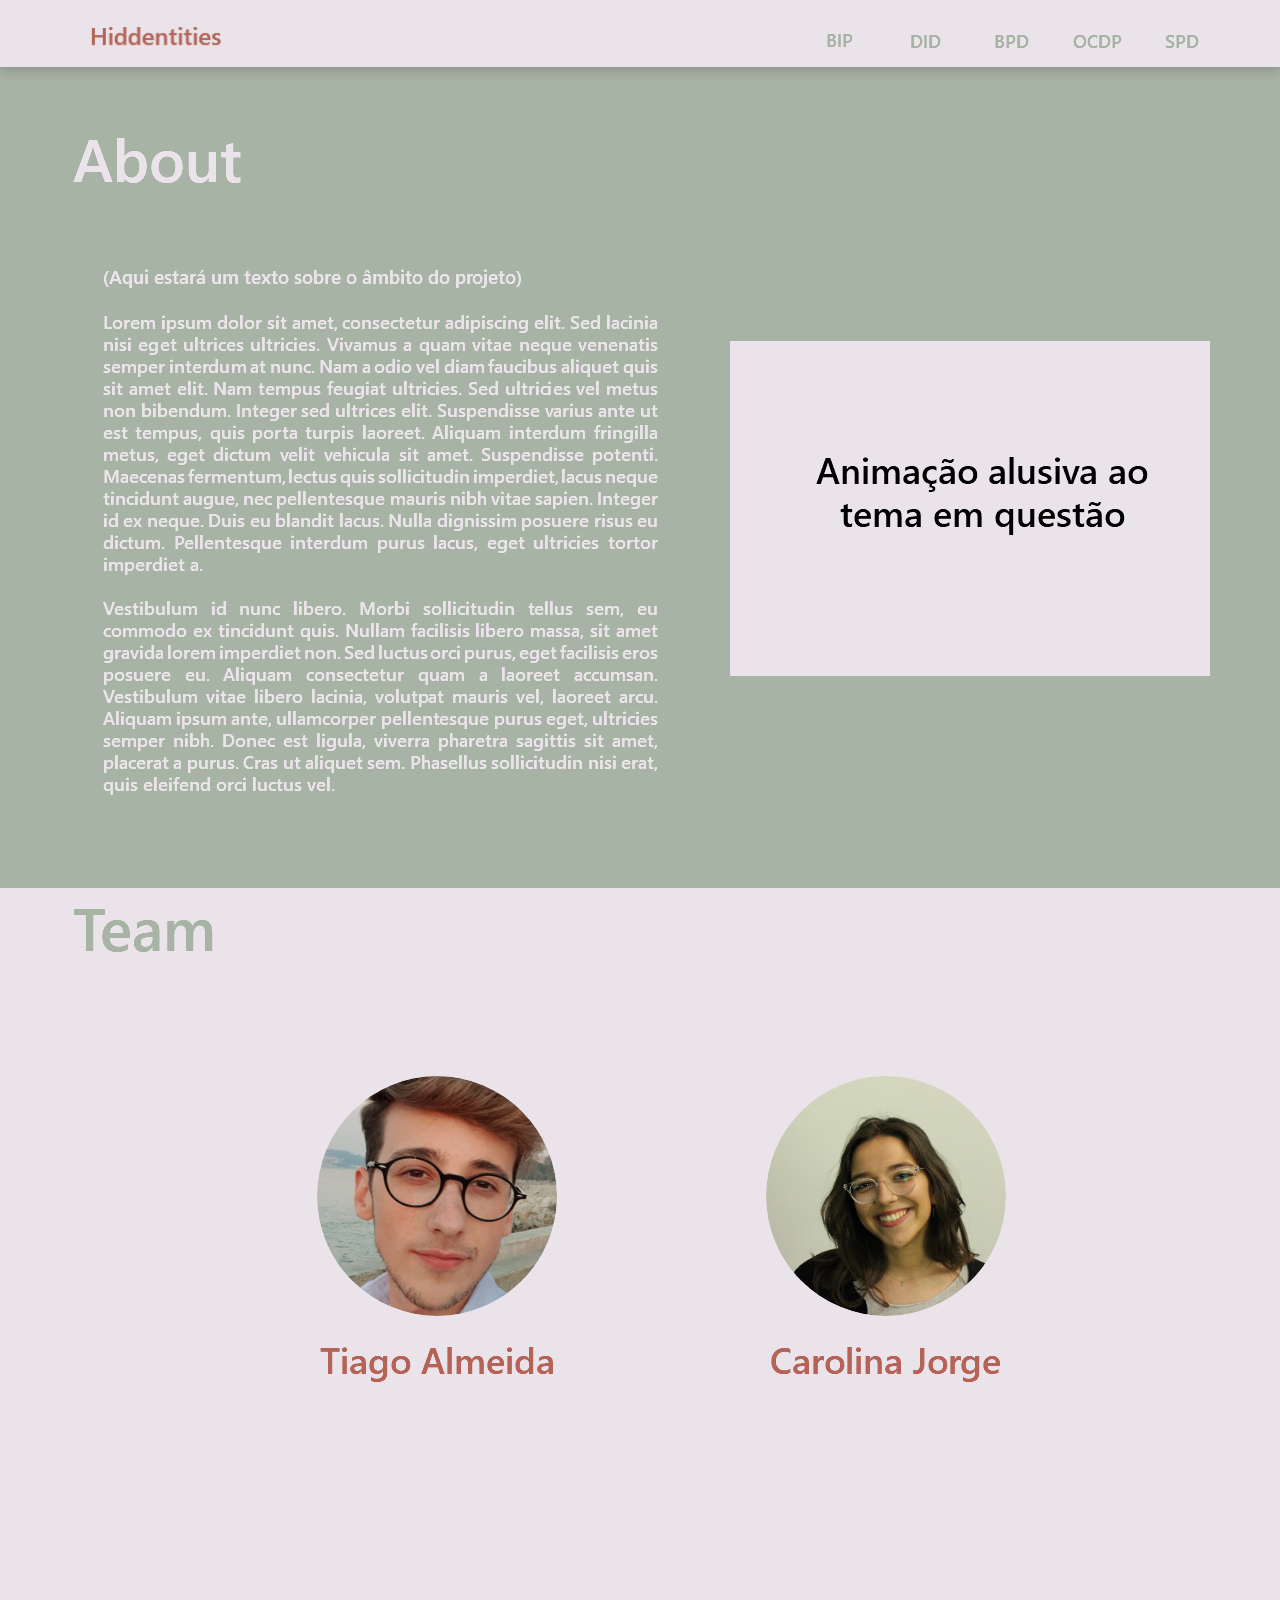
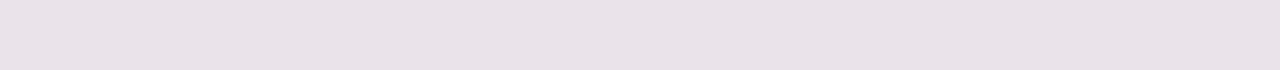
<file: index.html>
<!DOCTYPE html>
<html class="nojs html css_verticalspacer" lang="en-US">
 <head>

  <meta http-equiv="Content-type" content="text/html;charset=UTF-8"/>
  <meta name="generator" content="2018.1.0.386"/>
  
  <script type="text/javascript">
   // Update the 'nojs'/'js' class on the html node
document.documentElement.className = document.documentElement.className.replace(/\bnojs\b/g, 'js');

// Check that all required assets are uploaded and up-to-date
if(typeof Muse == "undefined") window.Muse = {}; window.Muse.assets = {"required":["museutils.js", "museconfig.js", "jquery.watch.js", "jquery.scrolleffects.js", "require.js", "index.css"], "outOfDate":[]};
</script>
  
  <title>Home</title>
  <!-- CSS -->
  <link rel="stylesheet" type="text/css" href="css/site_global.css?crc=444006867"/>
  <link rel="stylesheet" type="text/css" href="css/index.css?crc=3899069707" id="pagesheet"/>
   </head>
 <body>

  <div class="clearfix" id="page"><!-- group -->
   <div class="clearfix grpelem" id="pu130"><!-- group -->
    <div class="browser_width mse_pre_init" id="u130-bw">
     <div class="shadow" id="u130"><!-- simple frame --></div>
    </div>
    <img class="mse_pre_init" id="u2341-4" alt="Hiddentities" width="173" height="42" src="images/u2341-4.png?crc=3869088902"/><!-- rasterized frame -->
    <a class="nonblock nontext mse_pre_init" id="u2342-4" href="bipolar.html"><!-- rasterized frame --><img id="u2342-4_img" alt="BPD" width="86" height="42" src="images/u2342-4.png?crc=4013285643"/></a>
    <a class="nonblock nontext mse_pre_init" id="u2343-4" href="did.html"><!-- rasterized frame --><img id="u2343-4_img" alt="DID" width="86" height="42" src="images/u2343-4.png?crc=4242195132"/></a>
    <a class="nonblock nontext mse_pre_init" id="u2344-4" href="bpd.html"><!-- rasterized frame --><img id="u2344-4_img" alt="BPD" width="86" height="41" src="images/u2344-4.png?crc=3941733823"/></a>
    <a class="nonblock nontext mse_pre_init" id="u2345-4" href="ocpd.html"><!-- rasterized frame --><img id="u2345-4_img" alt="OCDP" width="86" height="41" src="images/u2345-4.png?crc=305546237"/></a>
    <a class="nonblock nontext mse_pre_init" id="u2346-4" href="schozitypal.html"><!-- rasterized frame --><img id="u2346-4_img" alt="SPD" width="86" height="41" src="images/u2346-4.png?crc=76615976"/></a>
   </div>
   <div class="clearfix grpelem" id="pu156"><!-- column -->
    <div class="browser_width colelem" id="u156-bw">
     <div id="u156"><!-- group -->
      <div class="clearfix" id="u156_align_to_page">
       <div class="clearfix grpelem" id="pu867-4"><!-- column -->
        <img class="colelem" id="u867-4" alt="About" width="364" height="90" src="images/u867-4.png?crc=170785349"/><!-- rasterized frame -->
        <div class="clearfix colelem" id="pu873-3"><!-- group -->
         <div class="clearfix grpelem" id="u873-3"><!-- content -->
          <p>&nbsp;</p>
         </div>
         <img class="grpelem" id="u888-10" alt="(Aqui estará um texto sobre o âmbito do projeto) Lorem ipsum dolor sit amet, consectetur adipiscing elit. Sed lacinia nisi eget ultrices ultricies. Vivamus a quam vitae neque venenatis semper interdum at nunc. Nam a odio vel diam faucibus aliquet quis sit amet elit. Nam tempus feugiat ultricies. Sed ultricies vel metus non bibendum. Integer sed ultrices elit. Suspendisse varius ante ut est tempus, quis porta turpis laoreet. Aliquam interdum fringilla metus, eget dictum velit vehicula sit amet. Suspendisse potenti. Maecenas fermentum, lectus quis sollicitudin imperdiet, lacus neque tincidunt augue, nec pellentesque mauris nibh vitae sapien. Integer id ex neque. Duis eu blandit lacus. Nulla dignissim posuere risus eu dictum. Pellentesque interdum purus lacus, eget ultricies tortor imperdiet a. Vestibulum id nunc libero. Morbi sollicitudin tellus sem, eu commodo ex tincidunt quis. Nullam facilisis libero massa, sit amet gravida lorem imperdiet non. Sed luctus orci purus, eget facilisis eros posuere eu. Aliquam consectetur quam a laoreet accumsan. Vestibulum vitae libero lacinia, volutpat mauris vel, laoreet arcu. Aliquam ipsum ante, ullamcorper pellentesque purus eget, ultricies semper nibh. Donec est ligula, viverra pharetra sagittis sit amet, placerat a purus. Cras ut aliquet sem. Phasellus sollicitudin nisi erat, quis eleifend orci luctus vel." width="555" height="530" src="images/u888-10.png?crc=4087478307"/><!-- rasterized frame -->
        </div>
       </div>
       <div class="clearfix grpelem" id="u925"><!-- group -->
        <img class="grpelem" id="u928-4" alt="Animação alusiva ao tema em questão" width="400" height="109" src="images/u928-4.png?crc=3924165624"/><!-- rasterized frame -->
       </div>
      </div>
     </div>
    </div>
    <div class="browser_width colelem" id="u195-bw">
     <div id="u195"><!-- group -->
      <div class="clearfix" id="u195_align_to_page">
       <div class="clearfix grpelem" id="pu870-4"><!-- column -->
        <img class="colelem" id="u870-4" alt="Team" width="364" height="90" src="images/u870-4.png?crc=4022032717"/><!-- rasterized frame -->
        <div class="rounded-corners clip_frame colelem" id="u981"><!-- image -->
         <img class="block" id="u981_img" src="images/santa%20claus.jpg?crc=99653738" alt="" width="240" height="240"/>
        </div>
        <img class="colelem" id="u991-4" alt="Santa Claus" width="240" height="56" src="images/u991-4.png?crc=414229376"/><!-- rasterized frame -->
       </div>
       <div class="clearfix grpelem" id="pu971"><!-- column -->
        <div class="rounded-corners clip_frame colelem" id="u971"><!-- image -->
         <img class="block" id="u971_img" src="images/portrait%20of%20woman.jpg?crc=4128086588" alt="" width="240" height="240"/>
        </div>
        <img class="colelem" id="u994-4" alt="Nina Claus" width="240" height="56" src="images/u994-4.png?crc=487172791"/><!-- rasterized frame -->
       </div>
      </div>
     </div>
    </div>
   </div>
   <div class="verticalspacer" data-offset-top="1596" data-content-above-spacer="1595" data-content-below-spacer="62"></div>
   <div class="browser_width grpelem" id="u189-bw">
    <div id="u189"><!-- simple frame --></div>
   </div>
  </div>
  <!-- Other scripts -->
  <script type="text/javascript">
   // Decide whether to suppress missing file error or not based on preference setting
var suppressMissingFileError = false
</script>
  <script type="text/javascript">
   window.Muse.assets.check=function(c){if(!window.Muse.assets.checked){window.Muse.assets.checked=!0;var b={},d=function(a,b){if(window.getComputedStyle){var c=window.getComputedStyle(a,null);return c&&c.getPropertyValue(b)||c&&c[b]||""}if(document.documentElement.currentStyle)return(c=a.currentStyle)&&c[b]||a.style&&a.style[b]||"";return""},a=function(a){if(a.match(/^rgb/))return a=a.replace(/\s+/g,"").match(/([\d\,]+)/gi)[0].split(","),(parseInt(a[0])<<16)+(parseInt(a[1])<<8)+parseInt(a[2]);if(a.match(/^\#/))return parseInt(a.substr(1),
16);return 0},f=function(f){for(var g=document.getElementsByTagName("link"),j=0;j<g.length;j++)if("text/css"==g[j].type){var l=(g[j].href||"").match(/\/?css\/([\w\-]+\.css)\?crc=(\d+)/);if(!l||!l[1]||!l[2])break;b[l[1]]=l[2]}g=document.createElement("div");g.className="version";g.style.cssText="display:none; width:1px; height:1px;";document.getElementsByTagName("body")[0].appendChild(g);for(j=0;j<Muse.assets.required.length;){var l=Muse.assets.required[j],k=l.match(/([\w\-\.]+)\.(\w+)$/),i=k&&k[1]?
k[1]:null,k=k&&k[2]?k[2]:null;switch(k.toLowerCase()){case "css":i=i.replace(/\W/gi,"_").replace(/^([^a-z])/gi,"_$1");g.className+=" "+i;i=a(d(g,"color"));k=a(d(g,"backgroundColor"));i!=0||k!=0?(Muse.assets.required.splice(j,1),"undefined"!=typeof b[l]&&(i!=b[l]>>>24||k!=(b[l]&16777215))&&Muse.assets.outOfDate.push(l)):j++;g.className="version";break;case "js":j++;break;default:throw Error("Unsupported file type: "+k);}}c?c().jquery!="1.8.3"&&Muse.assets.outOfDate.push("jquery-1.8.3.min.js"):Muse.assets.required.push("jquery-1.8.3.min.js");
g.parentNode.removeChild(g);if(Muse.assets.outOfDate.length||Muse.assets.required.length)g="Some files on the server may be missing or incorrect. Clear browser cache and try again. If the problem persists please contact website author.",f&&Muse.assets.outOfDate.length&&(g+="\nOut of date: "+Muse.assets.outOfDate.join(",")),f&&Muse.assets.required.length&&(g+="\nMissing: "+Muse.assets.required.join(",")),suppressMissingFileError?(g+="\nUse SuppressMissingFileError key in AppPrefs.xml to show missing file error pop up.",console.log(g)):alert(g)};location&&location.search&&location.search.match&&location.search.match(/muse_debug/gi)?
setTimeout(function(){f(!0)},5E3):f()}};
var muse_init=function(){require.config({baseUrl:""});require(["jquery","museutils","whatinput","jquery.watch","jquery.scrolleffects"],function(c){var $ = c;$(document).ready(function(){try{
window.Muse.assets.check($);/* body */
Muse.Utils.transformMarkupToFixBrowserProblemsPreInit();/* body */
Muse.Utils.prepHyperlinks(true);/* body */
Muse.Utils.resizeHeight('.browser_width');/* resize height */
Muse.Utils.requestAnimationFrame(function() { $('body').addClass('initialized'); });/* mark body as initialized */
Muse.Utils.makeButtonsVisibleAfterSettingMinWidth();/* body */
Muse.Utils.fullPage('#page');/* 100% height page */
$('#u130-bw').registerPositionScrollEffect([{"in":[-Infinity,0],"speed":[null,1]},{"in":[0,Infinity],"speed":[null,0]}]);/* scroll effect */
$('#u2341-4').registerPositionScrollEffect([{"in":[-Infinity,-0.1],"speed":[1,1]},{"in":[-0.1,Infinity],"speed":[0,0]}]);/* scroll effect */
$('#u2342-4').registerPositionScrollEffect([{"in":[-Infinity,-0.1],"speed":[1,1]},{"in":[-0.1,Infinity],"speed":[0,0]}]);/* scroll effect */
$('#u2343-4').registerPositionScrollEffect([{"in":[-Infinity,0],"speed":[1,1]},{"in":[0,Infinity],"speed":[0,0]}]);/* scroll effect */
$('#u2344-4').registerPositionScrollEffect([{"in":[-Infinity,-0.1],"speed":[1,1]},{"in":[-0.1,Infinity],"speed":[0,0]}]);/* scroll effect */
$('#u2345-4').registerPositionScrollEffect([{"in":[-Infinity,0],"speed":[1,1]},{"in":[0,Infinity],"speed":[0,0]}]);/* scroll effect */
$('#u2346-4').registerPositionScrollEffect([{"in":[-Infinity,1.05],"speed":[1,1]},{"in":[1.05,Infinity],"speed":[0,0]}]);/* scroll effect */
Muse.Utils.showWidgetsWhenReady();/* body */
Muse.Utils.transformMarkupToFixBrowserProblems();/* body */
}catch(b){if(b&&"function"==typeof b.notify?b.notify():Muse.Assert.fail("Error calling selector function: "+b),false)throw b;}})})};

</script>
  <!-- RequireJS script -->
  <script src="scripts/require.js?crc=7928878" type="text/javascript" async data-main="scripts/museconfig.js?crc=310584261" onload="if (requirejs) requirejs.onError = function(requireType, requireModule) { if (requireType && requireType.toString && requireType.toString().indexOf && 0 <= requireType.toString().indexOf('#scripterror')) window.Muse.assets.check(); }" onerror="window.Muse.assets.check();"></script>
   </body>
</html>
</file>
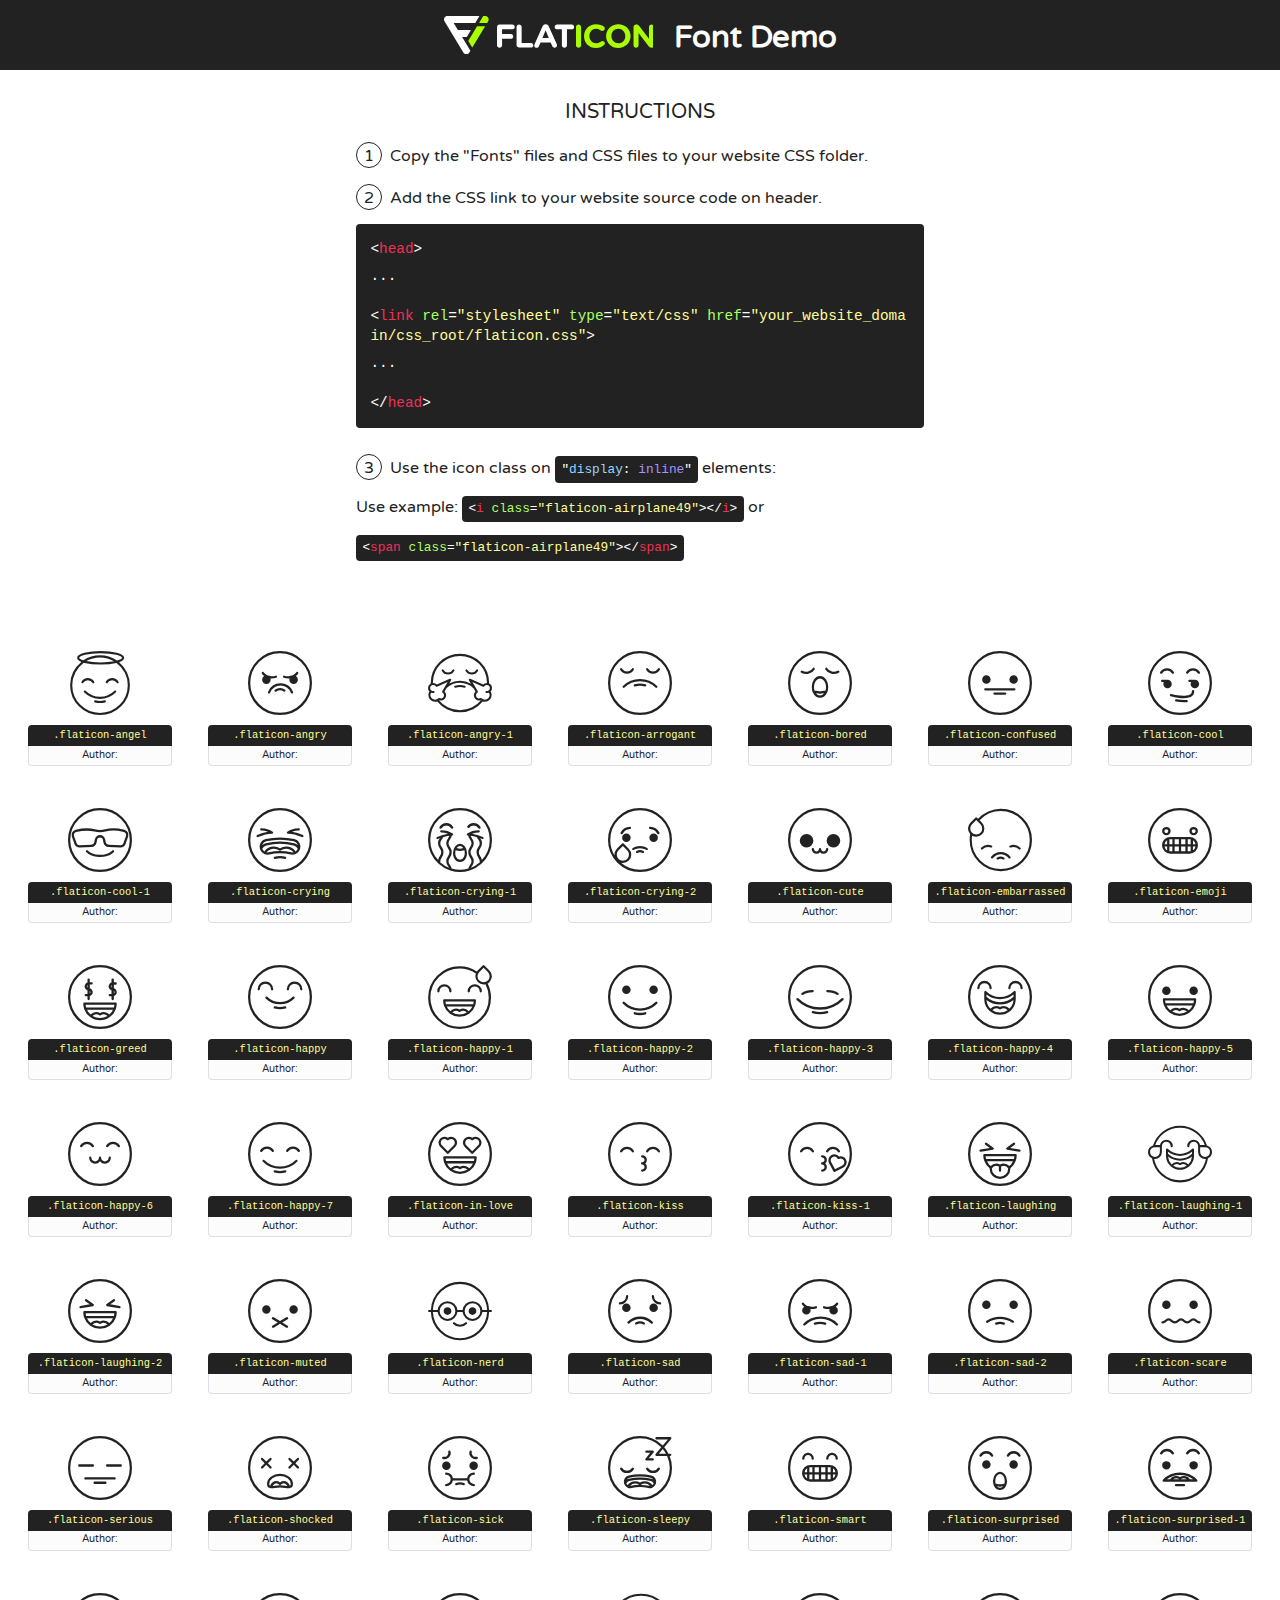
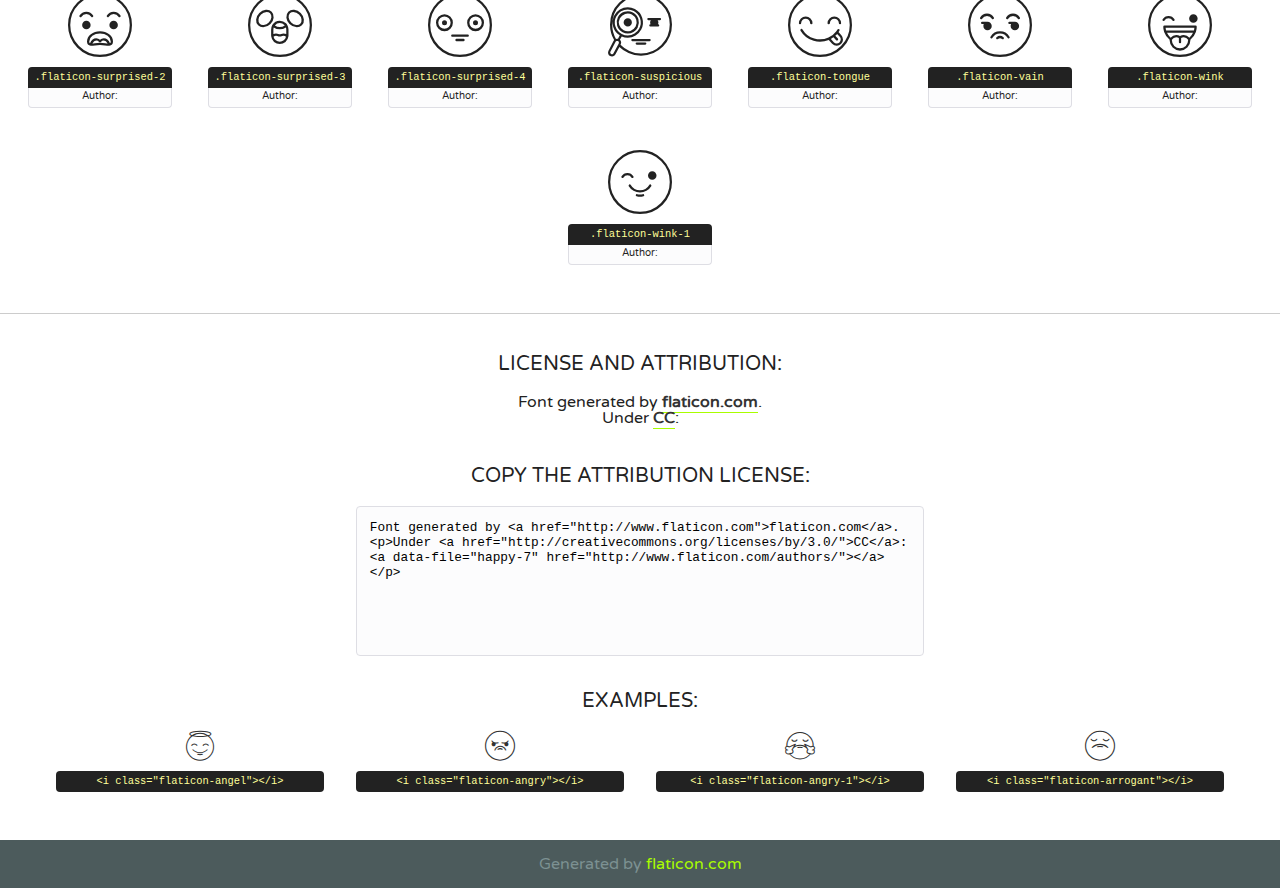
<file: icons/font/flaticon.html>
<!DOCTYPE html>
<!--
  Flaticon icon font: Flaticon
  Creation date: 24/10/2016 12:41
-->
<html>
<!DOCTYPE html>
<html>

<head>
    <title>Flaticon WebFont</title>
    <link href="http://fonts.googleapis.com/css?family=Varela+Round" rel="stylesheet" type="text/css" />
    <link rel="stylesheet" type="text/css" href="flaticon.css">
    <meta charset="UTF-8">
    <style>
    html, body, div, span, applet, object, iframe,
    h1, h2, h3, h4, h5, h6, p, blockquote, pre,
    a, abbr, acronym, address, big, cite, code,
    del, dfn, em, img, ins, kbd, q, s, samp,
    small, strike, strong, sub, sup, tt, var,
    b, u, i, center,
    dl, dt, dd, ol, ul, li,
    fieldset, form, label, legend,
    table, caption, tbody, tfoot, thead, tr, th, td,
    article, aside, canvas, details, embed, 
    figure, figcaption, footer, header, hgroup, 
    menu, nav, output, ruby, section, summary,
    time, mark, audio, video {
        margin: 0;
        padding: 0;
        border: 0;
        font-size: 100%;
        font: inherit;
        vertical-align: baseline;
    }
    /* HTML5 display-role reset for older browsers */
    article, aside, details, figcaption, figure, 
    footer, header, hgroup, menu, nav, section {
        display: block;
    }
    body {
        line-height: 1;
    }
    ol, ul {
        list-style: none;
    }
    blockquote, q {
        quotes: none;
    }
    blockquote:before, blockquote:after,
    q:before, q:after {
        content: '';
        content: none;
    }
    table {
        border-collapse: collapse;
        border-spacing: 0;
    }
    body {
        font-family: 'Varela Round', Helvetica, Arial, sans-serif;
        font-size: 16px;
        color: #222;
    }
    a {
        color: #333;
        border-bottom: 1px solid #a9fd00;
        font-weight: bold;
        text-decoration: none;
    }
    * {
        -moz-box-sizing: border-box;
        -webkit-box-sizing: border-box;
        box-sizing: border-box;
        margin: 0;
        padding: 0;
    }
    [class^="flaticon-"]:before, [class*=" flaticon-"]:before, [class^="flaticon-"]:after, [class*=" flaticon-"]:after {
        font-family: Flaticon;
        font-size: 30px;
        font-style: normal;
        margin-left: 20px;
        color: #333;
    }
    .wrapper {
        max-width: 600px;
        margin: auto;
        padding: 0 1em;
    }
    .title {
        font-size: 1.25em;
        text-align: center;
        margin-bottom: 1em;
        text-transform: uppercase;
    }
    header {
        text-align: center;
        background-color: #222;
        color: #fff;
        padding: 1em;
    }
    header .logo {
        width: 210px;
        height: 38px;
        display: inline-block;
        vertical-align: middle;
        margin-right: 1em;
        border: none;
    }
    header strong {
        font-size: 1.95em;
        font-weight: bold;
        vertical-align: middle;
        margin-top: 5px;
        display: inline-block;
    }
    .demo {
        margin: 2em auto;
        line-height: 1.25em;
    }
    .demo ul li {
        margin-bottom: 1em;
    }
    .demo ul li .num {
        color: #222;
        border-radius: 20px;
        display: inline-block;
        width: 26px;
        padding: 3px;
        height: 26px;
        text-align: center;
        margin-right: 0.5em;
        border: 1px solid #222;
    }
    .demo ul li code {
        background-color: #222;
        border-radius: 4px;
        padding: 0.25em 0.5em;
        display: inline-block;
        color: #fff;
        font-family: Consolas,Monaco,Lucida Console,Liberation Mono,DejaVu Sans Mono,Bitstream Vera Sans Mono,Courier New, monospace;
        font-weight: lighter;
        margin-top: 1em;
        font-size: 0.8em;
        word-break: break-all;
    }
    .demo ul li code.big {
        padding: 1em;
        font-size: 0.9em;
    }
    .demo ul li code .red {
        color: #EF3159;
    }
    .demo ul li code .green {
        color: #ACFF65;
    }
    .demo ul li code .yellow {
        color: #FFFF99;
    }
    .demo ul li code .blue {
        color: #99D3FF;
    }
    .demo ul li code .purple {
        color: #A295FF;
    }
    .demo ul li code .dots {
        margin-top: 0.5em;
        display: block;
    }
    #glyphs {
        border-bottom: 1px solid #ccc;
        padding: 2em 0;
        text-align: center;
    }
    .glyph {
        display: inline-block;
        width: 9em;
        margin: 1em;
        text-align: center;
        vertical-align: top;
        background: #FFF;
    }
    .glyph .glyph-icon {
        padding: 10px;
        display: block;
        font-family:"Flaticon";
        font-size: 64px;
        line-height: 1;
    }
    .glyph .glyph-icon:before {
        font-size: 64px;
        color: #222;
        margin-left: 0;
    }
    .class-name {
        font-size: 0.65em;
        background-color: #222;
        color: #fff;
        border-radius: 4px 4px 0 0;
        padding: 0.5em;
        color: #FFFF99;
        font-family: Consolas,Monaco,Lucida Console,Liberation Mono,DejaVu Sans Mono,Bitstream Vera Sans Mono,Courier New, monospace;
    }
    .author-name {
        font-size: 0.6em;
        background-color: #fcfcfd;
        border: 1px solid #DEDEE4;
        border-top: 0;
        border-radius: 0 0 4px 4px;
        padding: 0.5em;
    }
    .class-name:last-child {
        font-size: 10px;
        color:#888;
    }
    .class-name:last-child a {
        font-size: 10px;
        color:#555;
    }
    .class-name:last-child a:hover {
        color:#a9fd00;
    }
    .glyph > input {
        display: block;
        width: 100px;
        margin: 5px auto;
        text-align: center;
        font-size: 12px;
        cursor: text;
    }
    .glyph > input.icon-input {
        font-family:"Flaticon";
        font-size: 16px;
        margin-bottom: 10px;
    }
    .attribution .title {
        margin-top: 2em;
    }
    .attribution textarea {
        background-color: #fcfcfd;
        padding: 1em;
        border: none;
        box-shadow: none;
        border: 1px solid #DEDEE4;
        border-radius: 4px;
        resize: none;
        width: 100%;
        height: 150px;
        font-size: 0.8em;
        font-family: Consolas,Monaco,Lucida Console,Liberation Mono,DejaVu Sans Mono,Bitstream Vera Sans Mono,Courier New, monospace;
        -webkit-appearance: none;
    }
    .iconsuse {
        margin: 2em auto;
        text-align: center;
        max-width: 1200px;
    }
    .iconsuse:after {
        content: '';
        display: table;
        clear: both;
    }
    .iconsuse .image {
        float: left;
        width: 25%;
        padding: 0 1em;
    }
    .iconsuse .image p {
        margin-bottom: 1em;
    }
    .iconsuse .image span {
        display: block;
        font-size: 0.65em;
        background-color: #222;
        color: #fff;
        border-radius: 4px;
        padding: 0.5em;
        color: #FFFF99;
        margin-top: 1em;
        font-family: Consolas,Monaco,Lucida Console,Liberation Mono,DejaVu Sans Mono,Bitstream Vera Sans Mono,Courier New, monospace;
    }
    #footer {
        text-align: center;
        background-color: #4C5B5C;
        color: #7c9192;
        padding: 1em;
    }
    #footer a {
        border: none;
        color: #a9fd00;
        font-weight: normal;
    }
    @media (max-width: 960px) {
        .iconsuse .image {
            width: 50%;
        }
    }
    @media (max-width: 560px) {
        .iconsuse .image {
            width: 100%;
        }
    }
    </style>
</head>

<body class="characters-off">

    <header>
        <a href="http://www.flaticon.com" target="_blank" class="logo">
            <svg version="1.1" xmlns="http://www.w3.org/2000/svg" xmlns:xlink="http://www.w3.org/1999/xlink" xmlns:a="http://ns.adobe.com/AdobeSVGViewerExtensions/3.0/" viewBox="0 0 560.875 102.036" enable-background="new 0 0 560.875 102.036" xml:space="preserve">
                <defs>
                </defs>
                <g>
                    <g class="letters">
                        <path fill="#ffffff" d="M141.596,29.675c0-3.777,2.985-6.767,6.764-6.767h34.438c3.426,0,6.15,2.728,6.15,6.15
                        c0,3.43-2.724,6.149-6.15,6.149h-27.674v13.091h23.719c3.429,0,6.151,2.724,6.151,6.15c0,3.43-2.723,6.149-6.151,6.149h-23.719
                        v17.574c0,3.773-2.986,6.761-6.764,6.761c-3.779,0-6.764-2.989-6.764-6.761V29.675z"></path>
                        <path fill="#ffffff" d="M193.844,29.149c0-3.781,2.985-6.767,6.764-6.767c3.776,0,6.763,2.985,6.763,6.767v42.957h25.039
                        c3.426,0,6.149,2.726,6.149,6.153c0,3.425-2.723,6.15-6.149,6.15h-31.802c-3.779,0-6.764-2.986-6.764-6.768V29.149z"></path>
                        <path fill="#ffffff" d="M241.891,75.71l21.438-48.407c1.492-3.341,4.215-5.357,7.906-5.357h0.792
                        c3.686,0,6.323,2.017,7.815,5.357l21.439,48.407c0.436,0.967,0.701,1.845,0.701,2.723c0,3.602-2.809,6.501-6.414,6.501
                        c-3.161,0-5.269-1.845-6.499-4.655l-4.132-9.661h-27.059l-4.301,10.102c-1.144,2.631-3.426,4.214-6.237,4.214
                        c-3.517,0-6.24-2.81-6.24-6.325C241.1,77.64,241.451,76.677,241.891,75.71z M279.932,58.666l-8.521-20.297l-8.526,20.297H279.932
                        z"></path>
                        <path fill="#ffffff" d="M314.864,35.387H301.86c-3.429,0-6.239-2.813-6.239-6.238c0-3.429,2.811-6.24,6.239-6.24h39.533
                        c3.426,0,6.237,2.811,6.237,6.24c0,3.425-2.811,6.238-6.237,6.238h-13.001v42.785c0,3.773-2.99,6.761-6.764,6.761
                        c-3.779,0-6.764-2.989-6.764-6.761V35.387z"></path>
                        <path fill="#A9FD00" d="M352.615,29.149c0-3.781,2.985-6.767,6.767-6.767c3.774,0,6.761,2.985,6.761,6.767v49.024
                        c0,3.773-2.987,6.761-6.761,6.761c-3.781,0-6.767-2.989-6.767-6.761V29.149z"></path>
                        <path fill="#A9FD00" d="M374.132,53.836v-0.179c0-17.481,13.178-31.801,32.065-31.801c9.22,0,15.459,2.458,20.557,6.238
                        c1.402,1.054,2.637,2.985,2.637,5.357c0,3.692-2.985,6.59-6.681,6.59c-1.845,0-3.071-0.702-4.044-1.319
                        c-3.776-2.813-7.729-4.393-12.562-4.393c-10.364,0-17.831,8.611-17.831,19.154v0.173c0,10.542,7.291,19.329,17.831,19.329
                        c5.715,0,9.492-1.756,13.359-4.834c1.049-0.874,2.458-1.491,4.039-1.491c3.429,0,6.325,2.813,6.325,6.236
                        c0,2.106-1.056,3.78-2.282,4.834c-5.539,4.834-12.036,7.733-21.878,7.733C387.572,85.464,374.132,71.493,374.132,53.836z"></path>
                        <path fill="#A9FD00" d="M433.009,53.836v-0.179c0-17.481,13.79-31.801,32.766-31.801c18.981,0,32.592,14.143,32.592,31.628v0.173
                        c0,17.483-13.785,31.807-32.769,31.807C446.625,85.464,433.009,71.32,433.009,53.836z M484.224,53.836v-0.179
                        c0-10.539-7.725-19.326-18.626-19.326c-10.893,0-18.449,8.611-18.449,19.154v0.173c0,10.542,7.73,19.329,18.626,19.329
                        C476.676,72.986,484.224,64.378,484.224,53.836z"></path>
                        <path fill="#A9FD00" d="M506.233,29.321c0-3.774,2.99-6.763,6.767-6.763h1.401c3.252,0,5.183,1.583,7.029,3.953l26.093,34.265
                        V29.059c0-3.692,2.99-6.677,6.681-6.677c3.683,0,6.671,2.985,6.671,6.677v48.934c0,3.78-2.987,6.765-6.764,6.765h-0.436
                        c-3.257,0-5.188-1.581-7.034-3.953l-27.056-35.492v32.944c0,3.687-2.985,6.676-6.678,6.676c-3.683,0-6.673-2.989-6.673-6.676
                        V29.321z"></path>
                    </g>
                    <g class="insignia">
                        <path fill="#ffffff" d="M48.372,56.137h12.517l11.156-18.537H37.186L25.688,18.539h57.825L94.668,0H9.271
                        C5.925,0,2.842,1.801,1.198,4.716c-1.644,2.907-1.593,6.482,0.134,9.343l50.38,83.501c1.678,2.781,4.689,4.476,7.938,4.476
                        c3.246,0,6.257-1.695,7.935-4.476l2.898-4.804L48.372,56.137z"></path>
                        <g class="i">
                            <path fill="#A9FD00" d="M93.575,18.539h0.031v0.004l21.652,0.004l2.705-4.488c1.727-2.861,1.778-6.436,0.133-9.343
                            C116.454,1.801,113.371,0,110.026,0h-5.294L93.575,18.539z"></path>
                            <polygon fill="#A9FD00" points="88.291,27.356 64.725,66.486 75.519,84.404 109.942,27.356"></polygon>
                        </g>
                    </g>
                </g>
            </svg>
        </a>
        <strong>Font Demo</strong>
    </header>


    <section class="demo wrapper">

        <p class="title">Instructions</p>

        <ul>
            <li>
                <span class="num">1</span>Copy the "Fonts" files and CSS files to your website CSS folder.
            </li>
            <li>
                <span class="num">2</span>Add the CSS link to your website source code on header.
                <code class="big">
                    &lt;<span class="red">head</span>&gt;
                    <br/><span class="dots">...</span>
                    <br/>&lt;<span class="red">link</span> <span class="green">rel</span>=<span class="yellow">"stylesheet"</span> <span class="green">type</span>=<span class="yellow">"text/css"</span> <span class="green">href</span>=<span class="yellow">"your_website_domain/css_root/flaticon.css"</span>&gt;
                    <br/><span class="dots">...</span>
                    <br/>&lt;/<span class="red">head</span>&gt;
                </code>
            </li>

            <li>
                <p>
                    <span class="num">3</span>Use the icon class on <code>"<span class="blue">display</span>:<span class="purple"> inline</span>"</code> elements:
                    <br />
                    Use example: <code>&lt;<span class="red">i</span> <span class="green">class</span>=<span class="yellow">&quot;flaticon-airplane49&quot;</span>&gt;&lt;/<span class="red">i</span>&gt;</code> or <code>&lt;<span class="red">span</span> <span class="green">class</span>=<span class="yellow">&quot;flaticon-airplane49&quot;</span>&gt;&lt;/<span class="red">span</span>&gt;</code>
            </li>
        </ul>

    </section>




   <section id="glyphs">          
    
      
        <div class="glyph"><div class="glyph-icon flaticon-angel"></div>
            <div class="class-name">.flaticon-angel</div>
            <div class="author-name">Author: <a data-file="angel" href="http://www.flaticon.com/authors/"></a> </div> 
        </div>        
        
        <div class="glyph"><div class="glyph-icon flaticon-angry"></div>
            <div class="class-name">.flaticon-angry</div>
            <div class="author-name">Author: <a data-file="angry" href="http://www.flaticon.com/authors/"></a> </div> 
        </div>        
        
        <div class="glyph"><div class="glyph-icon flaticon-angry-1"></div>
            <div class="class-name">.flaticon-angry-1</div>
            <div class="author-name">Author: <a data-file="angry-1" href="http://www.flaticon.com/authors/"></a> </div> 
        </div>        
        
        <div class="glyph"><div class="glyph-icon flaticon-arrogant"></div>
            <div class="class-name">.flaticon-arrogant</div>
            <div class="author-name">Author: <a data-file="arrogant" href="http://www.flaticon.com/authors/"></a> </div> 
        </div>        
        
        <div class="glyph"><div class="glyph-icon flaticon-bored"></div>
            <div class="class-name">.flaticon-bored</div>
            <div class="author-name">Author: <a data-file="bored" href="http://www.flaticon.com/authors/"></a> </div> 
        </div>        
        
        <div class="glyph"><div class="glyph-icon flaticon-confused"></div>
            <div class="class-name">.flaticon-confused</div>
            <div class="author-name">Author: <a data-file="confused" href="http://www.flaticon.com/authors/"></a> </div> 
        </div>        
        
        <div class="glyph"><div class="glyph-icon flaticon-cool"></div>
            <div class="class-name">.flaticon-cool</div>
            <div class="author-name">Author: <a data-file="cool" href="http://www.flaticon.com/authors/"></a> </div> 
        </div>        
        
        <div class="glyph"><div class="glyph-icon flaticon-cool-1"></div>
            <div class="class-name">.flaticon-cool-1</div>
            <div class="author-name">Author: <a data-file="cool-1" href="http://www.flaticon.com/authors/"></a> </div> 
        </div>        
        
        <div class="glyph"><div class="glyph-icon flaticon-crying"></div>
            <div class="class-name">.flaticon-crying</div>
            <div class="author-name">Author: <a data-file="crying" href="http://www.flaticon.com/authors/"></a> </div> 
        </div>        
        
        <div class="glyph"><div class="glyph-icon flaticon-crying-1"></div>
            <div class="class-name">.flaticon-crying-1</div>
            <div class="author-name">Author: <a data-file="crying-1" href="http://www.flaticon.com/authors/"></a> </div> 
        </div>        
        
        <div class="glyph"><div class="glyph-icon flaticon-crying-2"></div>
            <div class="class-name">.flaticon-crying-2</div>
            <div class="author-name">Author: <a data-file="crying-2" href="http://www.flaticon.com/authors/"></a> </div> 
        </div>        
        
        <div class="glyph"><div class="glyph-icon flaticon-cute"></div>
            <div class="class-name">.flaticon-cute</div>
            <div class="author-name">Author: <a data-file="cute" href="http://www.flaticon.com/authors/"></a> </div> 
        </div>        
        
        <div class="glyph"><div class="glyph-icon flaticon-embarrassed"></div>
            <div class="class-name">.flaticon-embarrassed</div>
            <div class="author-name">Author: <a data-file="embarrassed" href="http://www.flaticon.com/authors/"></a> </div> 
        </div>        
        
        <div class="glyph"><div class="glyph-icon flaticon-emoji"></div>
            <div class="class-name">.flaticon-emoji</div>
            <div class="author-name">Author: <a data-file="emoji" href="http://www.flaticon.com/authors/"></a> </div> 
        </div>        
        
        <div class="glyph"><div class="glyph-icon flaticon-greed"></div>
            <div class="class-name">.flaticon-greed</div>
            <div class="author-name">Author: <a data-file="greed" href="http://www.flaticon.com/authors/"></a> </div> 
        </div>        
        
        <div class="glyph"><div class="glyph-icon flaticon-happy"></div>
            <div class="class-name">.flaticon-happy</div>
            <div class="author-name">Author: <a data-file="happy" href="http://www.flaticon.com/authors/"></a> </div> 
        </div>        
        
        <div class="glyph"><div class="glyph-icon flaticon-happy-1"></div>
            <div class="class-name">.flaticon-happy-1</div>
            <div class="author-name">Author: <a data-file="happy-1" href="http://www.flaticon.com/authors/"></a> </div> 
        </div>        
        
        <div class="glyph"><div class="glyph-icon flaticon-happy-2"></div>
            <div class="class-name">.flaticon-happy-2</div>
            <div class="author-name">Author: <a data-file="happy-2" href="http://www.flaticon.com/authors/"></a> </div> 
        </div>        
        
        <div class="glyph"><div class="glyph-icon flaticon-happy-3"></div>
            <div class="class-name">.flaticon-happy-3</div>
            <div class="author-name">Author: <a data-file="happy-3" href="http://www.flaticon.com/authors/"></a> </div> 
        </div>        
        
        <div class="glyph"><div class="glyph-icon flaticon-happy-4"></div>
            <div class="class-name">.flaticon-happy-4</div>
            <div class="author-name">Author: <a data-file="happy-4" href="http://www.flaticon.com/authors/"></a> </div> 
        </div>        
        
        <div class="glyph"><div class="glyph-icon flaticon-happy-5"></div>
            <div class="class-name">.flaticon-happy-5</div>
            <div class="author-name">Author: <a data-file="happy-5" href="http://www.flaticon.com/authors/"></a> </div> 
        </div>        
        
        <div class="glyph"><div class="glyph-icon flaticon-happy-6"></div>
            <div class="class-name">.flaticon-happy-6</div>
            <div class="author-name">Author: <a data-file="happy-6" href="http://www.flaticon.com/authors/"></a> </div> 
        </div>        
        
        <div class="glyph"><div class="glyph-icon flaticon-happy-7"></div>
            <div class="class-name">.flaticon-happy-7</div>
            <div class="author-name">Author: <a data-file="happy-7" href="http://www.flaticon.com/authors/"></a> </div> 
        </div>        
        
        <div class="glyph"><div class="glyph-icon flaticon-in-love"></div>
            <div class="class-name">.flaticon-in-love</div>
            <div class="author-name">Author: <a data-file="in-love" href="http://www.flaticon.com/authors/"></a> </div> 
        </div>        
        
        <div class="glyph"><div class="glyph-icon flaticon-kiss"></div>
            <div class="class-name">.flaticon-kiss</div>
            <div class="author-name">Author: <a data-file="kiss" href="http://www.flaticon.com/authors/"></a> </div> 
        </div>        
        
        <div class="glyph"><div class="glyph-icon flaticon-kiss-1"></div>
            <div class="class-name">.flaticon-kiss-1</div>
            <div class="author-name">Author: <a data-file="kiss-1" href="http://www.flaticon.com/authors/"></a> </div> 
        </div>        
        
        <div class="glyph"><div class="glyph-icon flaticon-laughing"></div>
            <div class="class-name">.flaticon-laughing</div>
            <div class="author-name">Author: <a data-file="laughing" href="http://www.flaticon.com/authors/"></a> </div> 
        </div>        
        
        <div class="glyph"><div class="glyph-icon flaticon-laughing-1"></div>
            <div class="class-name">.flaticon-laughing-1</div>
            <div class="author-name">Author: <a data-file="laughing-1" href="http://www.flaticon.com/authors/"></a> </div> 
        </div>        
        
        <div class="glyph"><div class="glyph-icon flaticon-laughing-2"></div>
            <div class="class-name">.flaticon-laughing-2</div>
            <div class="author-name">Author: <a data-file="laughing-2" href="http://www.flaticon.com/authors/"></a> </div> 
        </div>        
        
        <div class="glyph"><div class="glyph-icon flaticon-muted"></div>
            <div class="class-name">.flaticon-muted</div>
            <div class="author-name">Author: <a data-file="muted" href="http://www.flaticon.com/authors/"></a> </div> 
        </div>        
        
        <div class="glyph"><div class="glyph-icon flaticon-nerd"></div>
            <div class="class-name">.flaticon-nerd</div>
            <div class="author-name">Author: <a data-file="nerd" href="http://www.flaticon.com/authors/"></a> </div> 
        </div>        
        
        <div class="glyph"><div class="glyph-icon flaticon-sad"></div>
            <div class="class-name">.flaticon-sad</div>
            <div class="author-name">Author: <a data-file="sad" href="http://www.flaticon.com/authors/"></a> </div> 
        </div>        
        
        <div class="glyph"><div class="glyph-icon flaticon-sad-1"></div>
            <div class="class-name">.flaticon-sad-1</div>
            <div class="author-name">Author: <a data-file="sad-1" href="http://www.flaticon.com/authors/"></a> </div> 
        </div>        
        
        <div class="glyph"><div class="glyph-icon flaticon-sad-2"></div>
            <div class="class-name">.flaticon-sad-2</div>
            <div class="author-name">Author: <a data-file="sad-2" href="http://www.flaticon.com/authors/"></a> </div> 
        </div>        
        
        <div class="glyph"><div class="glyph-icon flaticon-scare"></div>
            <div class="class-name">.flaticon-scare</div>
            <div class="author-name">Author: <a data-file="scare" href="http://www.flaticon.com/authors/"></a> </div> 
        </div>        
        
        <div class="glyph"><div class="glyph-icon flaticon-serious"></div>
            <div class="class-name">.flaticon-serious</div>
            <div class="author-name">Author: <a data-file="serious" href="http://www.flaticon.com/authors/"></a> </div> 
        </div>        
        
        <div class="glyph"><div class="glyph-icon flaticon-shocked"></div>
            <div class="class-name">.flaticon-shocked</div>
            <div class="author-name">Author: <a data-file="shocked" href="http://www.flaticon.com/authors/"></a> </div> 
        </div>        
        
        <div class="glyph"><div class="glyph-icon flaticon-sick"></div>
            <div class="class-name">.flaticon-sick</div>
            <div class="author-name">Author: <a data-file="sick" href="http://www.flaticon.com/authors/"></a> </div> 
        </div>        
        
        <div class="glyph"><div class="glyph-icon flaticon-sleepy"></div>
            <div class="class-name">.flaticon-sleepy</div>
            <div class="author-name">Author: <a data-file="sleepy" href="http://www.flaticon.com/authors/"></a> </div> 
        </div>        
        
        <div class="glyph"><div class="glyph-icon flaticon-smart"></div>
            <div class="class-name">.flaticon-smart</div>
            <div class="author-name">Author: <a data-file="smart" href="http://www.flaticon.com/authors/"></a> </div> 
        </div>        
        
        <div class="glyph"><div class="glyph-icon flaticon-surprised"></div>
            <div class="class-name">.flaticon-surprised</div>
            <div class="author-name">Author: <a data-file="surprised" href="http://www.flaticon.com/authors/"></a> </div> 
        </div>        
        
        <div class="glyph"><div class="glyph-icon flaticon-surprised-1"></div>
            <div class="class-name">.flaticon-surprised-1</div>
            <div class="author-name">Author: <a data-file="surprised-1" href="http://www.flaticon.com/authors/"></a> </div> 
        </div>        
        
        <div class="glyph"><div class="glyph-icon flaticon-surprised-2"></div>
            <div class="class-name">.flaticon-surprised-2</div>
            <div class="author-name">Author: <a data-file="surprised-2" href="http://www.flaticon.com/authors/"></a> </div> 
        </div>        
        
        <div class="glyph"><div class="glyph-icon flaticon-surprised-3"></div>
            <div class="class-name">.flaticon-surprised-3</div>
            <div class="author-name">Author: <a data-file="surprised-3" href="http://www.flaticon.com/authors/"></a> </div> 
        </div>        
        
        <div class="glyph"><div class="glyph-icon flaticon-surprised-4"></div>
            <div class="class-name">.flaticon-surprised-4</div>
            <div class="author-name">Author: <a data-file="surprised-4" href="http://www.flaticon.com/authors/"></a> </div> 
        </div>        
        
        <div class="glyph"><div class="glyph-icon flaticon-suspicious"></div>
            <div class="class-name">.flaticon-suspicious</div>
            <div class="author-name">Author: <a data-file="suspicious" href="http://www.flaticon.com/authors/"></a> </div> 
        </div>        
        
        <div class="glyph"><div class="glyph-icon flaticon-tongue"></div>
            <div class="class-name">.flaticon-tongue</div>
            <div class="author-name">Author: <a data-file="tongue" href="http://www.flaticon.com/authors/"></a> </div> 
        </div>        
        
        <div class="glyph"><div class="glyph-icon flaticon-vain"></div>
            <div class="class-name">.flaticon-vain</div>
            <div class="author-name">Author: <a data-file="vain" href="http://www.flaticon.com/authors/"></a> </div> 
        </div>        
        
        <div class="glyph"><div class="glyph-icon flaticon-wink"></div>
            <div class="class-name">.flaticon-wink</div>
            <div class="author-name">Author: <a data-file="wink" href="http://www.flaticon.com/authors/"></a> </div> 
        </div>        
        
        <div class="glyph"><div class="glyph-icon flaticon-wink-1"></div>
            <div class="class-name">.flaticon-wink-1</div>
            <div class="author-name">Author: <a data-file="wink-1" href="http://www.flaticon.com/authors/"></a> </div> 
        </div>        
        

    </section>



    <section class="attribution wrapper"   style="text-align:center;">

      <div class="title">License and attribution:</div><div class="attrDiv">Font generated by <a href="http://www.flaticon.com">flaticon.com</a>. <div><p>Under <a href="http://creativecommons.org/licenses/by/3.0/">CC</a>: <a data-file="happy-7" href="http://www.flaticon.com/authors/"></a></p>  </div>
      </div>
      <div class="title">Copy the Attribution License:</div>

    <textarea onclick="this.focus();this.select();">Font generated by &lt;a href=&quot;http://www.flaticon.com&quot;&gt;flaticon.com&lt;/a&gt;. <p>Under <a href="http://creativecommons.org/licenses/by/3.0/">CC</a>: <a data-file="happy-7" href="http://www.flaticon.com/authors/"></a></p>  
     </textarea>

    </section>

    <section class="iconsuse">

          <div class="title">Examples:</div>            
             
            <div class="image">
                <p>
                    <i class="glyph-icon flaticon-angel"></i> 
                    <span>&lt;i class=&quot;flaticon-angel&quot;&gt;&lt;/i&gt;</span>
                </p>
            </div>
            
            <div class="image">
                <p>
                    <i class="glyph-icon flaticon-angry"></i> 
                    <span>&lt;i class=&quot;flaticon-angry&quot;&gt;&lt;/i&gt;</span>
                </p>
            </div>
            
            <div class="image">
                <p>
                    <i class="glyph-icon flaticon-angry-1"></i> 
                    <span>&lt;i class=&quot;flaticon-angry-1&quot;&gt;&lt;/i&gt;</span>
                </p>
            </div>
            
            <div class="image">
                <p>
                    <i class="glyph-icon flaticon-arrogant"></i> 
                    <span>&lt;i class=&quot;flaticon-arrogant&quot;&gt;&lt;/i&gt;</span>
                </p>
            </div>
                       
        </div>
                            
    </section>

<div id="footer">
    <div>Generated by <a href="http://www.flaticon.com">flaticon.com</a>
    </div>
</div>



</body>
</html>
</file>
<file: css/site_global.css>
html{min-height:100%;min-width:100%;-ms-text-size-adjust:none;}body,div,dl,dt,dd,ul,ol,li,nav,h1,h2,h3,h4,h5,h6,pre,code,form,fieldset,legend,input,button,textarea,p,blockquote,th,td,a{margin:0px;padding:0px;border-width:0px;border-style:solid;border-color:transparent;-webkit-transform-origin:left top;-ms-transform-origin:left top;-o-transform-origin:left top;transform-origin:left top;background-repeat:no-repeat;}button.submit-btn{-moz-box-sizing:content-box;-webkit-box-sizing:content-box;box-sizing:content-box;}.transition{-webkit-transition-property:background-image,background-position,background-color,border-color,border-radius,color,font-size,font-style,font-weight,letter-spacing,line-height,text-align,box-shadow,text-shadow,opacity;transition-property:background-image,background-position,background-color,border-color,border-radius,color,font-size,font-style,font-weight,letter-spacing,line-height,text-align,box-shadow,text-shadow,opacity;}.transition *{-webkit-transition:inherit;transition:inherit;}table{border-collapse:collapse;border-spacing:0px;}fieldset,img{border:0px;border-style:solid;-webkit-transform-origin:left top;-ms-transform-origin:left top;-o-transform-origin:left top;transform-origin:left top;}address,caption,cite,code,dfn,em,strong,th,var,optgroup{font-style:inherit;font-weight:inherit;}del,ins{text-decoration:none;}li{list-style:none;}caption,th{text-align:left;}h1,h2,h3,h4,h5,h6{font-size:100%;font-weight:inherit;}input,button,textarea,select,optgroup,option{font-family:inherit;font-size:inherit;font-style:inherit;font-weight:inherit;}.form-grp input,.form-grp textarea{-webkit-appearance:none;-webkit-border-radius:0;}body{font-family:Arial, Helvetica Neue, Helvetica, sans-serif;text-align:left;font-size:14px;line-height:17px;word-wrap:break-word;text-rendering:optimizeLegibility;-moz-font-feature-settings:'liga';-ms-font-feature-settings:'liga';-webkit-font-feature-settings:'liga';font-feature-settings:'liga';}a:link{color:#0000FF;text-decoration:underline;}a:visited{color:#800080;text-decoration:underline;}a:hover{color:#0000FF;text-decoration:underline;}a:active{color:#EE0000;text-decoration:underline;}a.nontext{color:black;text-decoration:none;font-style:normal;font-weight:normal;}.normal_text{color:#000000;direction:ltr;font-family:Arial, Helvetica Neue, Helvetica, sans-serif;font-size:14px;font-style:normal;font-weight:normal;letter-spacing:0px;line-height:17px;text-align:left;text-decoration:none;text-indent:0px;text-transform:none;vertical-align:0px;padding:0px;}.list0 li:before{position:absolute;right:100%;letter-spacing:0px;text-decoration:none;font-weight:normal;font-style:normal;}.rtl-list li:before{right:auto;left:100%;}.nls-None > li:before,.nls-None .list3 > li:before,.nls-None .list6 > li:before{margin-right:6px;content:'•';}.nls-None .list1 > li:before,.nls-None .list4 > li:before,.nls-None .list7 > li:before{margin-right:6px;content:'○';}.nls-None,.nls-None .list1,.nls-None .list2,.nls-None .list3,.nls-None .list4,.nls-None .list5,.nls-None .list6,.nls-None .list7,.nls-None .list8{padding-left:34px;}.nls-None.rtl-list,.nls-None .list1.rtl-list,.nls-None .list2.rtl-list,.nls-None .list3.rtl-list,.nls-None .list4.rtl-list,.nls-None .list5.rtl-list,.nls-None .list6.rtl-list,.nls-None .list7.rtl-list,.nls-None .list8.rtl-list{padding-left:0px;padding-right:34px;}.nls-None .list2 > li:before,.nls-None .list5 > li:before,.nls-None .list8 > li:before{margin-right:6px;content:'-';}.nls-None.rtl-list > li:before,.nls-None .list1.rtl-list > li:before,.nls-None .list2.rtl-list > li:before,.nls-None .list3.rtl-list > li:before,.nls-None .list4.rtl-list > li:before,.nls-None .list5.rtl-list > li:before,.nls-None .list6.rtl-list > li:before,.nls-None .list7.rtl-list > li:before,.nls-None .list8.rtl-list > li:before{margin-right:0px;margin-left:6px;}.TabbedPanelsTab{white-space:nowrap;}.MenuBar .MenuBarView,.MenuBar .SubMenuView{display:block;list-style:none;}.MenuBar .SubMenu{display:none;position:absolute;}.NoWrap{white-space:nowrap;word-wrap:normal;}.rootelem{margin-left:auto;margin-right:auto;}.colelem{display:inline;float:left;clear:both;}.clearfix:after{content:"\0020";visibility:hidden;display:block;height:0px;clear:both;}*:first-child+html .clearfix{zoom:1;}.clip_frame{overflow:hidden;}.popup_anchor{position:relative;width:0px;height:0px;}.allow_click_through *{pointer-events:auto;}.popup_element{z-index:100000;}.svg{display:block;vertical-align:top;}span.wrap{content:'';clear:left;display:block;}span.actAsInlineDiv{display:inline-block;}.position_content,.excludeFromNormalFlow{float:left;}.preload_images{position:absolute;overflow:hidden;left:-9999px;top:-9999px;height:1px;width:1px;}.preload{height:1px;width:1px;}.animateStates{-webkit-transition:0.3s ease-in-out;-moz-transition:0.3s ease-in-out;-o-transition:0.3s ease-in-out;transition:0.3s ease-in-out;}[data-whatinput="mouse"] *:focus,[data-whatinput="touch"] *:focus,input:focus,textarea:focus{outline:none;}textarea{resize:none;overflow:auto;}.allow_click_through,.fld-prompt{pointer-events:none;}.wrapped-input{position:absolute;top:0px;left:0px;background:transparent;border:none;}.submit-btn{z-index:50000;cursor:pointer;}.anchor_item{width:22px;height:18px;}.MenuBar .SubMenuVisible,.MenuBarVertical .SubMenuVisible,.MenuBar .SubMenu .SubMenuVisible,.popup_element.Active,span.actAsPara,.actAsDiv,a.nonblock.nontext,img.block{display:block;}.widget_invisible,.js .invi,.js .mse_pre_init{visibility:hidden;}.ose_ei{visibility:hidden;z-index:0;}.no_vert_scroll{overflow-y:hidden;}.always_vert_scroll{overflow-y:scroll;}.always_horz_scroll{overflow-x:scroll;}.fullscreen{overflow:hidden;left:0px;top:0px;position:fixed;height:100%;width:100%;-moz-box-sizing:border-box;-webkit-box-sizing:border-box;-ms-box-sizing:border-box;box-sizing:border-box;}.fullwidth{position:absolute;}.borderbox{-moz-box-sizing:border-box;-webkit-box-sizing:border-box;-ms-box-sizing:border-box;box-sizing:border-box;}.scroll_wrapper{position:absolute;overflow:auto;left:0px;right:0px;top:0px;bottom:0px;padding-top:0px;padding-bottom:0px;margin-top:0px;margin-bottom:0px;}.browser_width > *{position:absolute;left:0px;right:0px;}.grpelem,.accordion_wrapper{display:inline;float:left;}.fld-checkbox input[type=checkbox],.fld-radiobutton input[type=radio]{position:absolute;overflow:hidden;clip:rect(0px, 0px, 0px, 0px);height:1px;width:1px;margin:-1px;padding:0px;border:0px;}.fld-checkbox input[type=checkbox] + label,.fld-radiobutton input[type=radio] + label{display:inline-block;background-repeat:no-repeat;cursor:pointer;float:left;width:100%;height:100%;}.pointer_cursor,.fld-recaptcha-mode,.fld-recaptcha-refresh,.fld-recaptcha-help{cursor:pointer;}p,h1,h2,h3,h4,h5,h6,ol,ul,span.actAsPara{max-height:1000000px;}.superscript{vertical-align:super;font-size:66%;line-height:0px;}.subscript{vertical-align:sub;font-size:66%;line-height:0px;}.horizontalSlideShow{-ms-touch-action:pan-y;touch-action:pan-y;}.verticalSlideShow{-ms-touch-action:pan-x;touch-action:pan-x;}.colelem100,.verticalspacer{clear:both;}.list0 li,.MenuBar .MenuItemContainer,.SlideShowContentPanel .fullscreen img,.css_verticalspacer .verticalspacer{position:relative;}.popup_element.Inactive,.js .disn,.js .an_invi,.hidden,.breakpoint{display:none;}#muse_css_mq{position:absolute;display:none;background-color:#FFFFFE;}.fluid_height_spacer{width:0.01px;}.muse_check_css{display:none;position:fixed;}@media screen and (-webkit-min-device-pixel-ratio:0){body{text-rendering:auto;}}
</file>
<file: css/index.css>
.version.index{color:#0000E8;background-color:#67150B;}#muse_css_mq{background-color:#FFFFFF;}#page{z-index:1;width:1174px;min-height:1670px;background-image:none;border-width:0px;border-color:#000000;background-color:#EAE3EA;margin-left:auto;margin-right:auto;}#pu130{z-index:43;width:0.01px;height:0px;padding-bottom:67px;margin-right:-10000px;}#u130{z-index:43;height:67px;box-shadow:0px 2px 12px rgba(127,127,127,0.8);background-color:#EAE3EA;}.js body{visibility:hidden;}.js body.initialized{visibility:visible;}#u130-bw{z-index:43;position:fixed;left:0px;right:0px;top:0px;}#u2341-4{z-index:44;display:block;vertical-align:top;position:fixed;top:20px;left:16px;}#u2342-4{z-index:48;position:fixed;top:20px;left:743px;}#u2343-4{z-index:52;position:fixed;top:21px;left:829px;}#u2344-4{z-index:56;position:fixed;top:21px;left:915px;}#u2345-4{z-index:60;position:fixed;top:21px;left:1001px;}#u2346-4{z-index:64;position:fixed;top:21px;left:1087px;}#u2342-4_img,#u2343-4_img,#u2344-4_img,#u2345-4_img,#u2346-4_img{display:block;vertical-align:top;}#pu156{z-index:2;width:0.01px;margin-right:-10000px;margin-top:65px;margin-left:-413px;}#u156{z-index:2;min-height:729px;background-color:#A7B3A5;padding-bottom:94px;}#pu867-4{z-index:5;width:0.01px;margin-right:-10000px;margin-top:56px;margin-left:433px;}#u867-4{z-index:5;display:block;vertical-align:top;position:relative;}#pu873-3{z-index:13;width:0.01px;margin-left:30px;margin-top:54px;}#u873-3{z-index:13;width:9px;background-color:transparent;position:relative;margin-right:-10000px;margin-top:487px;left:400px;}#u888-10{z-index:16;display:block;vertical-align:top;margin-bottom:-1px;position:relative;margin-right:-10000px;}#u925{z-index:26;width:480px;background-color:#EAE3EA;padding-bottom:120px;position:relative;margin-right:-10000px;margin-top:276px;left:1090px;}#u928-4{z-index:27;display:block;vertical-align:top;position:relative;margin-right:-10000px;margin-top:106px;left:52px;}#u156-bw{z-index:2;min-height:729px;}#u195{z-index:4;min-height:505px;background-color:#EAE3EA;padding-bottom:203px;}#u156_align_to_page,#u195_align_to_page{margin-left:auto;margin-right:auto;position:relative;width:1174px;left:-413px;}#pu870-4{z-index:9;width:0.01px;margin-right:-10000px;margin-top:2px;margin-left:433px;}#u870-4{z-index:9;display:block;vertical-align:top;position:relative;}#u981{z-index:33;width:240px;background-color:transparent;border-radius:150px;margin-left:244px;margin-top:96px;position:relative;}#u991-4{z-index:35;display:block;vertical-align:top;margin-left:244px;margin-top:21px;position:relative;}#pu971{z-index:31;width:0.01px;margin-right:-10000px;margin-top:188px;margin-left:1126px;}#u971{z-index:31;width:240px;background-color:transparent;border-radius:150px;position:relative;}#u981 .clip_frame,#u971 .clip_frame{-webkit-border-radius:150px 150px 150px 150px;}#u994-4{z-index:39;display:block;vertical-align:top;margin-top:21px;position:relative;}#u195-bw{z-index:4;min-height:505px;}.css_verticalspacer .verticalspacer{height:calc(100vh - 1657px);}#u189{z-index:3;height:62px;}.ie #u189{background-color:#FFFFFF;opacity:0.01;-ms-filter:"progid:DXImageTransform.Microsoft.Alpha(Opacity=1)";filter:alpha(opacity=1);}#u189-bw{z-index:3;height:62px;}.html{background-color:#EAE3EA;}body{position:relative;min-width:1174px;}.verticalspacer{min-height:12px;}
</file>
<file: icons/font/flaticon.css>
/*
  	Flaticon icon font: Flaticon
  	Creation date: 24/10/2016 12:41
  	*/

@font-face {
  font-family: "Flaticon";
  src: url("./Flaticon.eot");
  src: url("./Flaticon.eot?#iefix") format("embedded-opentype"),
       url("./Flaticon.woff") format("woff"),
       url("./Flaticon.ttf") format("truetype"),
       url("./Flaticon.svg#Flaticon") format("svg");
  font-weight: normal;
  font-style: normal;
}

@media screen and (-webkit-min-device-pixel-ratio:0) {
  @font-face {
    font-family: "Flaticon";
    src: url("./Flaticon.svg#Flaticon") format("svg");
  }
}

[class^="flaticon-"]:before, [class*=" flaticon-"]:before,
[class^="flaticon-"]:after, [class*=" flaticon-"]:after {   
  font-family: Flaticon;
        font-size: 20px;
font-style: normal;
margin-left: 20px;
}

.flaticon-angel:before { content: "\f100"; }
.flaticon-angry:before { content: "\f101"; }
.flaticon-angry-1:before { content: "\f102"; }
.flaticon-arrogant:before { content: "\f103"; }
.flaticon-bored:before { content: "\f104"; }
.flaticon-confused:before { content: "\f105"; }
.flaticon-cool:before { content: "\f106"; }
.flaticon-cool-1:before { content: "\f107"; }
.flaticon-crying:before { content: "\f108"; }
.flaticon-crying-1:before { content: "\f109"; }
.flaticon-crying-2:before { content: "\f10a"; }
.flaticon-cute:before { content: "\f10b"; }
.flaticon-embarrassed:before { content: "\f10c"; }
.flaticon-emoji:before { content: "\f10d"; }
.flaticon-greed:before { content: "\f10e"; }
.flaticon-happy:before { content: "\f10f"; }
.flaticon-happy-1:before { content: "\f110"; }
.flaticon-happy-2:before { content: "\f111"; }
.flaticon-happy-3:before { content: "\f112"; }
.flaticon-happy-4:before { content: "\f113"; }
.flaticon-happy-5:before { content: "\f114"; }
.flaticon-happy-6:before { content: "\f115"; }
.flaticon-happy-7:before { content: "\f116"; }
.flaticon-in-love:before { content: "\f117"; }
.flaticon-kiss:before { content: "\f118"; }
.flaticon-kiss-1:before { content: "\f119"; }
.flaticon-laughing:before { content: "\f11a"; }
.flaticon-laughing-1:before { content: "\f11b"; }
.flaticon-laughing-2:before { content: "\f11c"; }
.flaticon-muted:before { content: "\f11d"; }
.flaticon-nerd:before { content: "\f11e"; }
.flaticon-sad:before { content: "\f11f"; }
.flaticon-sad-1:before { content: "\f120"; }
.flaticon-sad-2:before { content: "\f121"; }
.flaticon-scare:before { content: "\f122"; }
.flaticon-serious:before { content: "\f123"; }
.flaticon-shocked:before { content: "\f124"; }
.flaticon-sick:before { content: "\f125"; }
.flaticon-sleepy:before { content: "\f126"; }
.flaticon-smart:before { content: "\f127"; }
.flaticon-surprised:before { content: "\f128"; }
.flaticon-surprised-1:before { content: "\f129"; }
.flaticon-surprised-2:before { content: "\f12a"; }
.flaticon-surprised-3:before { content: "\f12b"; }
.flaticon-surprised-4:before { content: "\f12c"; }
.flaticon-suspicious:before { content: "\f12d"; }
.flaticon-tongue:before { content: "\f12e"; }
.flaticon-vain:before { content: "\f12f"; }
.flaticon-wink:before { content: "\f130"; }
.flaticon-wink-1:before { content: "\f131"; }
</file>
